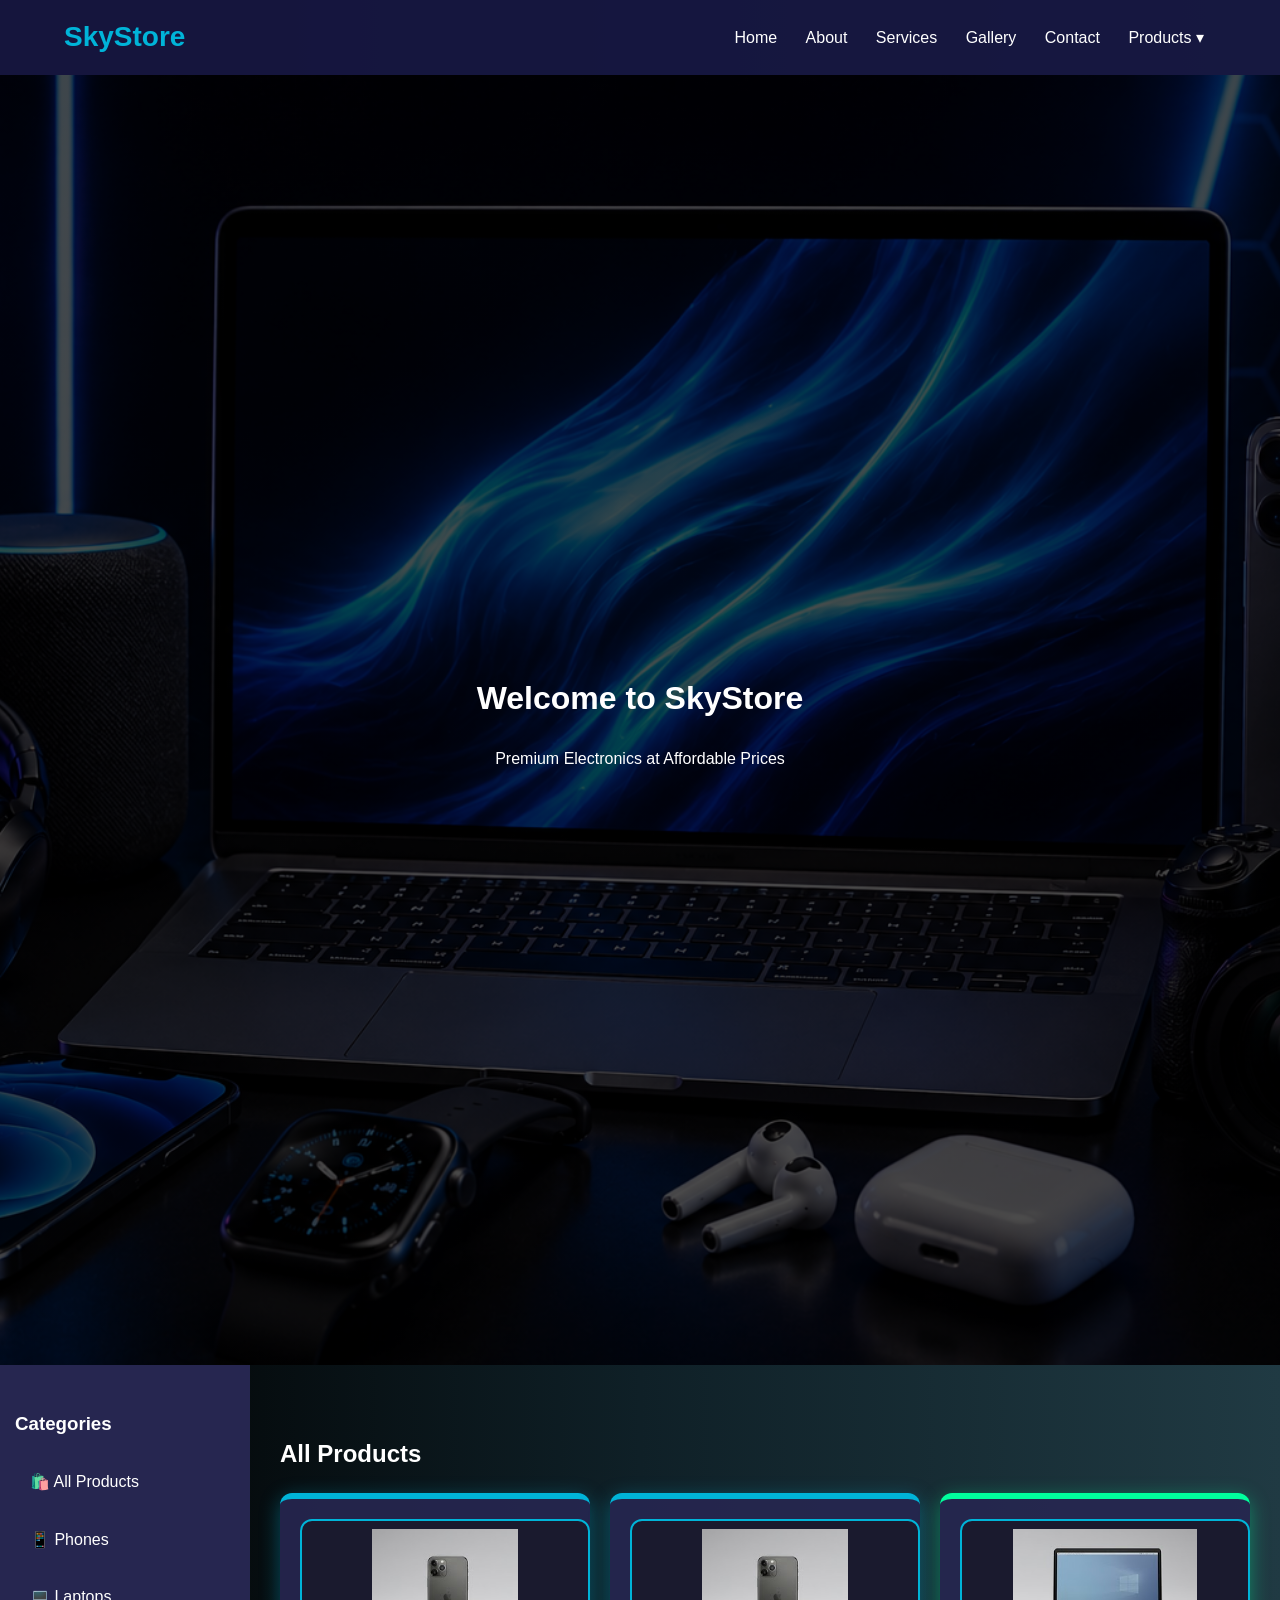
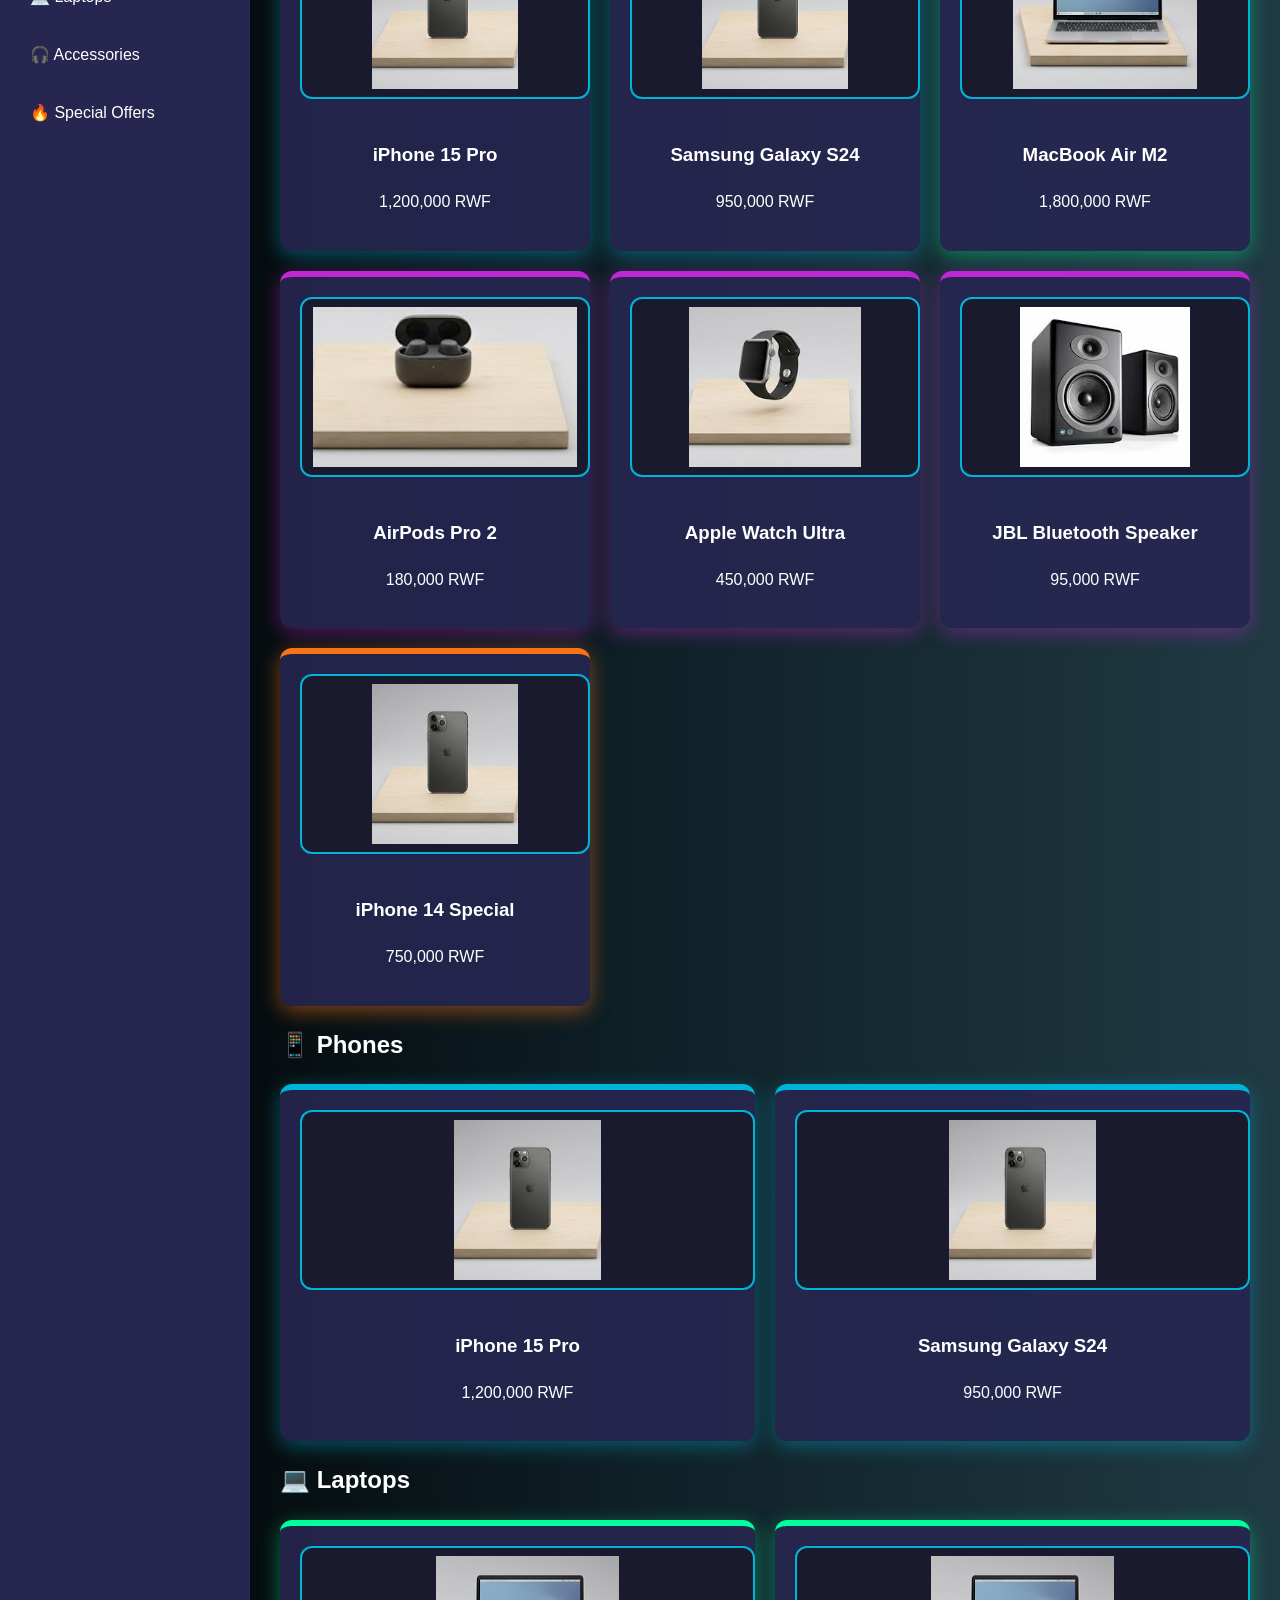
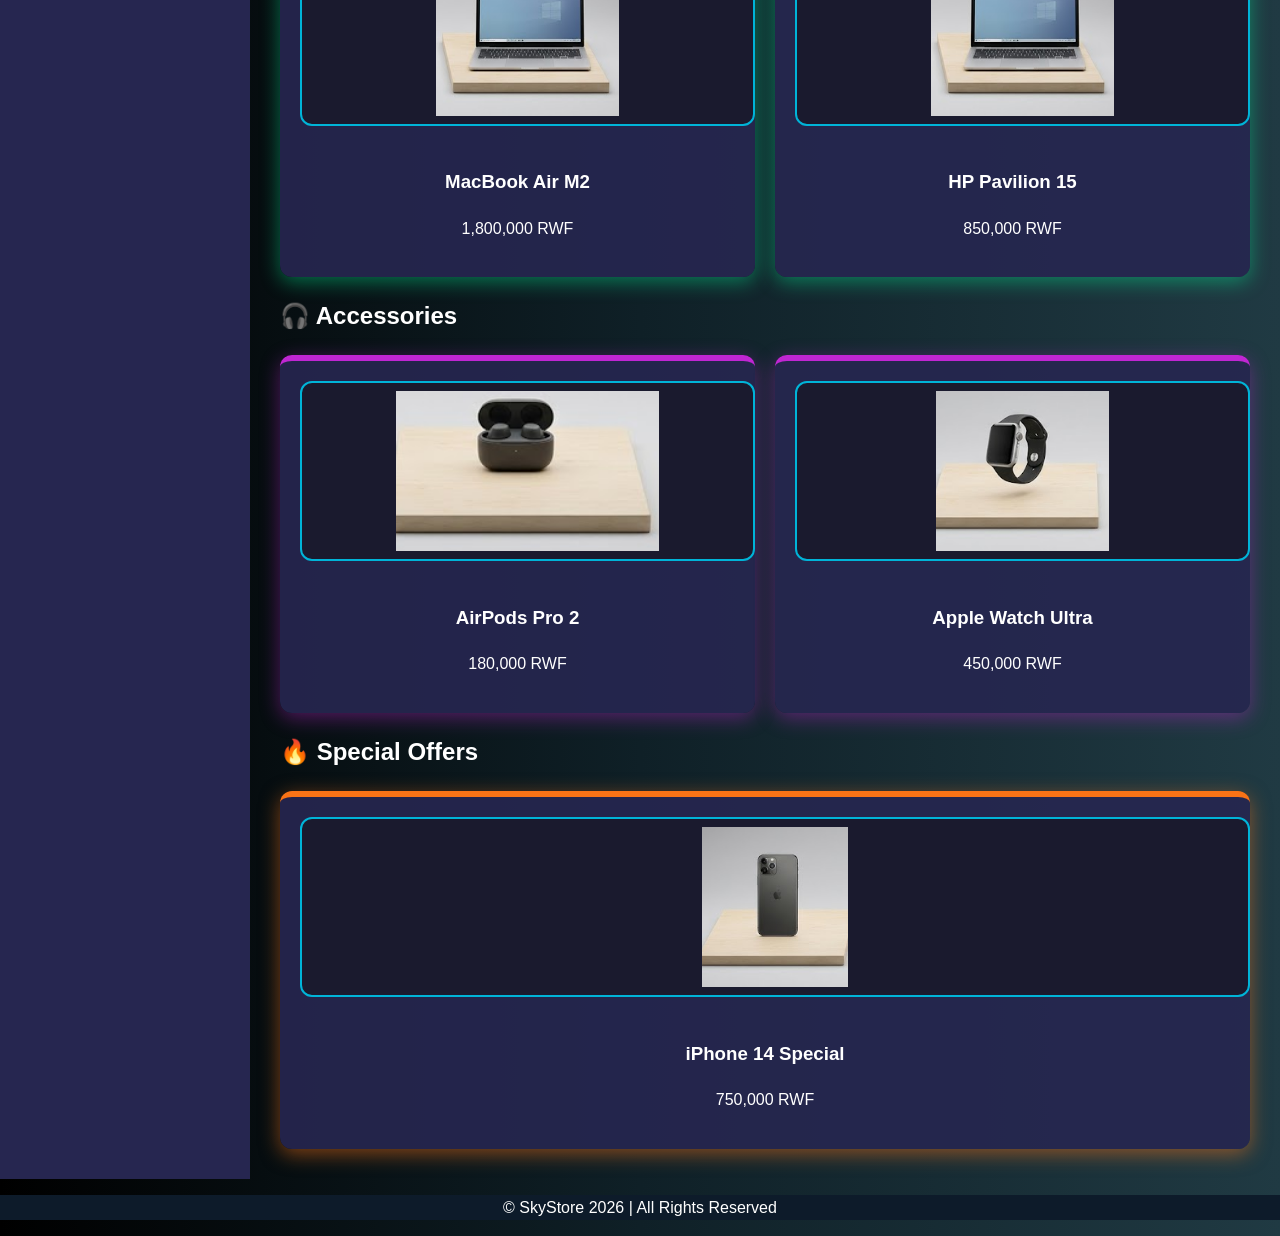
<file: index.html>
<!DOCTYPE html>
<html lang="en">
<head>
    <meta charset="UTF-8">
    <meta name="viewport" content="width=device-width, initial-scale=1.0">
    <meta name="description" content="SkyStore - Best Electronics Store in Rwanda">
    <title>SkyStore - Electronics Store</title>
    <link rel="stylesheet" href="style.css">
</head>
<body>

<header>
    <h2 class="logo">SkyStore</h2>
    <nav>
        <a href="index.html">Home</a>
        <a href="about.html">About</a>
        <a href="services.html">Services</a>
        <a href="gallery.html">Gallery</a>
        <a href="contact.html">Contact</a>
        <div class="dropdown">
            <a href="#" class="dropbtn">Products ▾</a>
            <div class="dropdown-content">
                <a href="#phones">📱 Phones</a>
                <a href="#laptops">💻 Laptops</a>
                <a href="#accessories">🎧 Accessories</a>
                <a href="#offers">🔥 Special Offers</a>
            </div>
        </div>
    </nav>
</header>

<div class="hero">
    <div>
        <h1 class="fade-in">Welcome to SkyStore</h1>
        <p class="fade-in">Premium Electronics at Affordable Prices</p>
    </div>
</div>

<div class="container">
    <div class="sidebar">
        <h3>Categories</h3>
        <a href="#all">🛍️ All Products</a>
        <a href="#phones">📱 Phones</a>
        <a href="#laptops">💻 Laptops</a>
        <a href="#accessories">🎧 Accessories</a>
        <a href="#offers">🔥 Special Offers</a>
    </div>

    <div class="content">

        <section id="all">
            <h2 class="fade-in">All Products</h2>
            <div class="gallery">
                <div class="card phone">
                    <img src="iphone.PNG" alt="iPhone">
                    <h3>iPhone 15 Pro</h3>
                    <p>1,200,000 RWF</p>
                </div>
                <div class="card phone">
                    <img src="iphone.PNG" alt="Samsung">
                    <h3>Samsung Galaxy S24</h3>
                    <p>950,000 RWF</p>
                </div>
                <div class="card laptop">
                    <img src="laptop.PNG" alt="MacBook">
                    <h3>MacBook Air M2</h3>
                    <p>1,800,000 RWF</p>
                </div>
                <div class="card accessory">
                    <img src="bluetooth.PNG" alt="AirPods">
                    <h3>AirPods Pro 2</h3>
                    <p>180,000 RWF</p>
                </div>
                <div class="card accessory">
                    <img src="Capture.PNG" alt="Watch">
                    <h3>Apple Watch Ultra</h3>
                    <p>450,000 RWF</p>
                </div>
                <div class="card accessory">
                    <img src="download.jpg" alt="Speaker">
                    <h3>JBL Bluetooth Speaker</h3>
                    <p>95,000 RWF</p>
                </div>
                <div class="card offer">
                    <img src="iphone.PNG" alt="Offer">
                    <h3>iPhone 14 Special</h3>
                    <p>750,000 RWF</p>
                </div>
            </div>
        </section>

        <section id="phones">
            <h2 class="fade-in">📱 Phones</h2>
            <div class="gallery">
                <div class="card phone">
                    <img src="iphone.PNG" alt="iPhone">
                    <h3>iPhone 15 Pro</h3>
                    <p>1,200,000 RWF</p>
                </div>
                <div class="card phone">
                    <img src="iphone.PNG" alt="Samsung">
                    <h3>Samsung Galaxy S24</h3>
                    <p>950,000 RWF</p>
                </div>
            </div>
        </section>

        <section id="laptops">
            <h2 class="fade-in">💻 Laptops</h2>
            <div class="gallery">
                <div class="card laptop">
                    <img src="laptop.PNG" alt="MacBook">
                    <h3>MacBook Air M2</h3>
                    <p>1,800,000 RWF</p>
                </div>
                <div class="card laptop">
                    <img src="laptop.PNG" alt="HP">
                    <h3>HP Pavilion 15</h3>
                    <p>850,000 RWF</p>
                </div>
            </div>
        </section>

        <section id="accessories">
            <h2 class="fade-in">🎧 Accessories</h2>
            <div class="gallery">
                <div class="card accessory">
                    <img src="bluetooth.PNG" alt="AirPods">
                    <h3>AirPods Pro 2</h3>
                    <p>180,000 RWF</p>
                </div>
                <div class="card accessory">
                    <img src="Capture.PNG" alt="Watch">
                    <h3>Apple Watch Ultra</h3>
                    <p>450,000 RWF</p>
                </div>
            </div>
        </section>

        <section id="offers">
            <h2 class="fade-in">🔥 Special Offers</h2>
            <div class="gallery">
                <div class="card offer">
                    <img src="iphone.PNG" alt="Offer">
                    <h3>iPhone 14 Special</h3>
                    <p>750,000 RWF</p>
                </div>
            </div>
        </section>

    </div>
</div>

<footer>
    <p>© SkyStore 2026 | All Rights Reserved</p>
</footer>

</body>
</html>
</file>
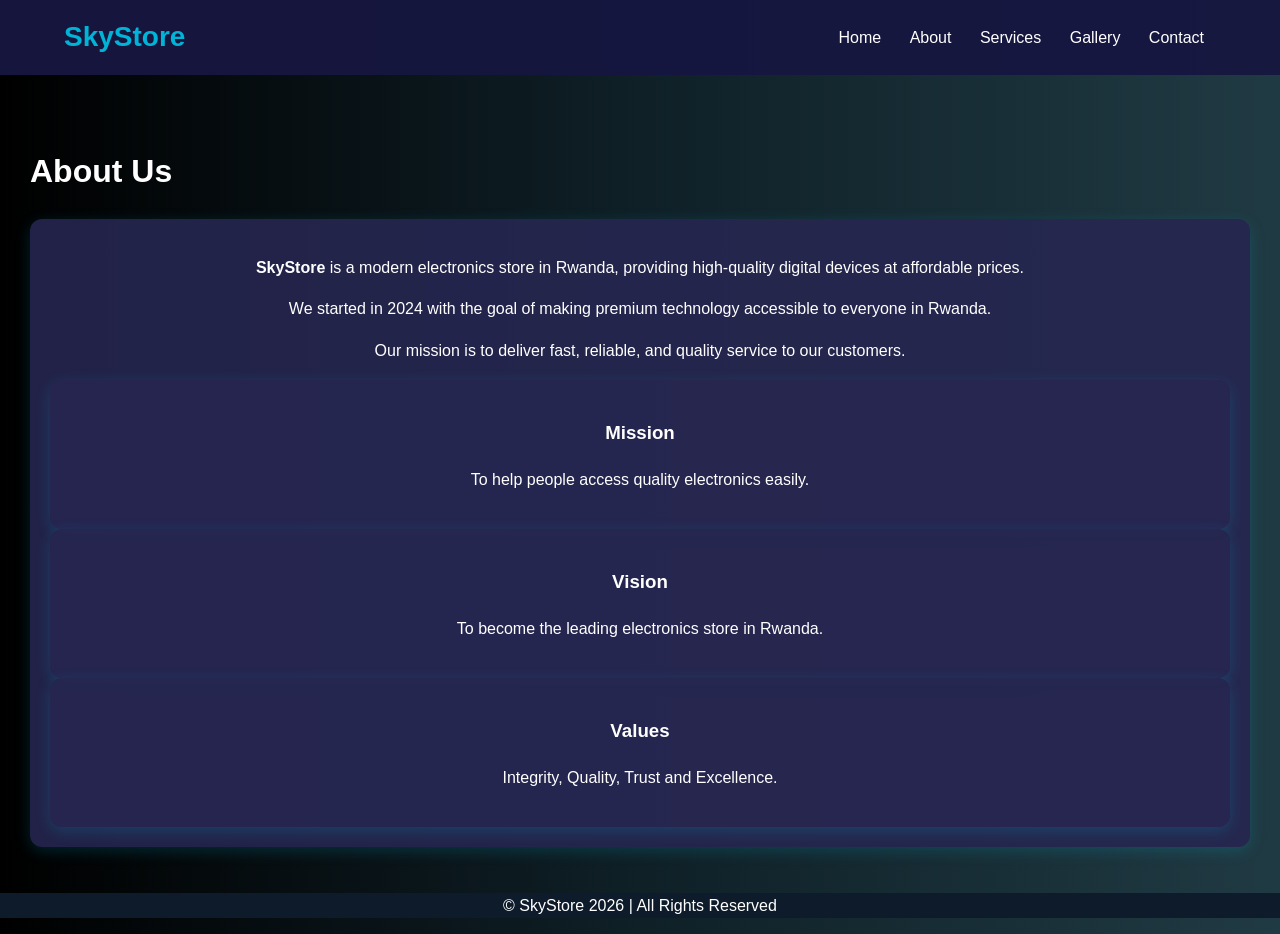
<file: about.html>
<!DOCTYPE html>
<html lang="en">
<head>
    <meta charset="UTF-8">
    <meta name="viewport" content="width=device-width, initial-scale=1.0">
    <meta name="description" content="About SkyStore Rwanda">
    <title>About Us - SkyStore</title>
    <link rel="stylesheet" href="style.css">
</head>
<body>

<header>
    <h2 class="logo">SkyStore</h2>
    <nav>
        <a href="index.html">Home</a>
        <a href="about.html">About</a>
        <a href="services.html">Services</a>
        <a href="gallery.html">Gallery</a>
        <a href="contact.html">Contact</a>
    </nav>
</header>

<div class="content">
    <h1 class="fade-in">About Us</h1>
    
    <div class="card">
        <p><strong>SkyStore</strong> is a modern electronics store in Rwanda, providing high-quality digital devices at affordable prices.</p>
        <p>We started in 2024 with the goal of making premium technology accessible to everyone in Rwanda.</p>
        <p>Our mission is to deliver fast, reliable, and quality service to our customers.</p>

        <div>
            <div class="card">
                <h3>Mission</h3>
                <p>To help people access quality electronics easily.</p>
            </div>
            <div class="card">
                <h3>Vision</h3>
                <p>To become the leading electronics store in Rwanda.</p>
            </div>
            <div class="card">
                <h3>Values</h3>
                <p>Integrity, Quality, Trust and Excellence.</p>
            </div>
        </div>
    </div>
</div>

<footer>
    <p>© SkyStore 2026 | All Rights Reserved</p>
</footer>

</body>
</html>
</file>
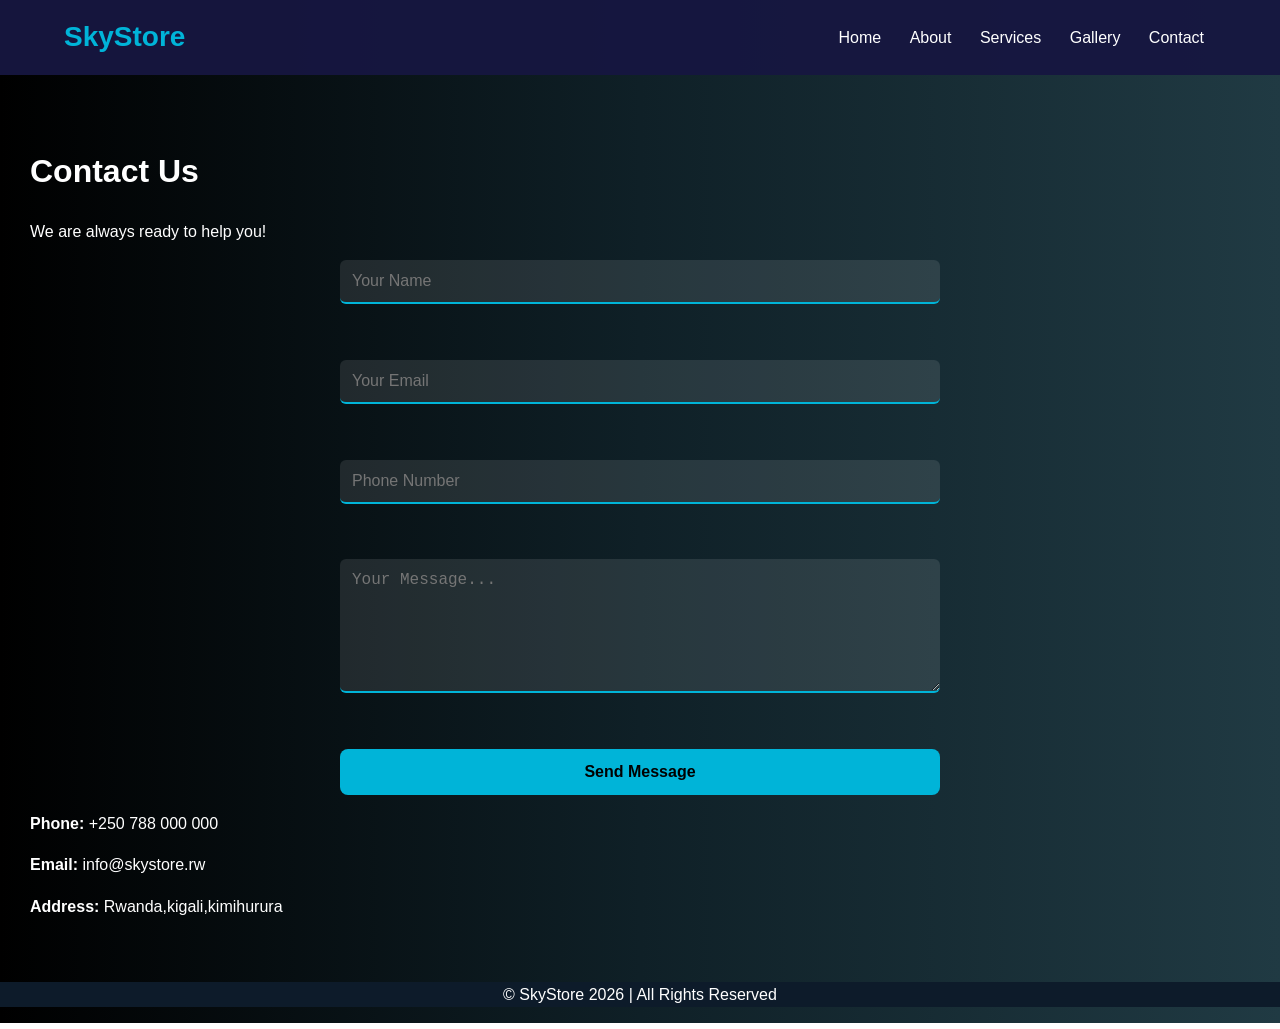
<file: contact.html>
<!DOCTYPE html>
<html lang="en">
<head>
    <meta charset="UTF-8">
    <meta name="viewport" content="width=device-width, initial-scale=1.0">
    <title>Contact Us - SkyStore</title>
    <link rel="stylesheet" href="style.css">
</head>
<body>

<header>
    <h2 class="logo">SkyStore</h2>
    <nav>
        <a href="index.html">Home</a>
        <a href="about.html">About</a>
        <a href="services.html">Services</a>
        <a href="gallery.html">Gallery</a>
        <a href="contact.html">Contact</a>
    </nav>
</header>

<div class="content">
    <h1 class="fade-in">Contact Us</h1>
    <p>We are always ready to help you!</p>

    <form>
        <input type="text" placeholder="Your Name" required><br>
        <input type="email" placeholder="Your Email" required><br>
        <input type="tel" placeholder="Phone Number"><br>
        <textarea rows="6" placeholder="Your Message..." required></textarea><br>
        <button type="submit">Send Message</button>
    </form>

    <div>
        <p><strong>Phone:</strong> +250 788 000 000</p>
        <p><strong>Email:</strong> info@skystore.rw</p>
        <p><strong>Address:</strong> Rwanda,kigali,kimihurura</p>
    </div>
</div>

<footer>
    <p>© SkyStore 2026 | All Rights Reserved</p>
</footer>

</body>
</html>
</file>
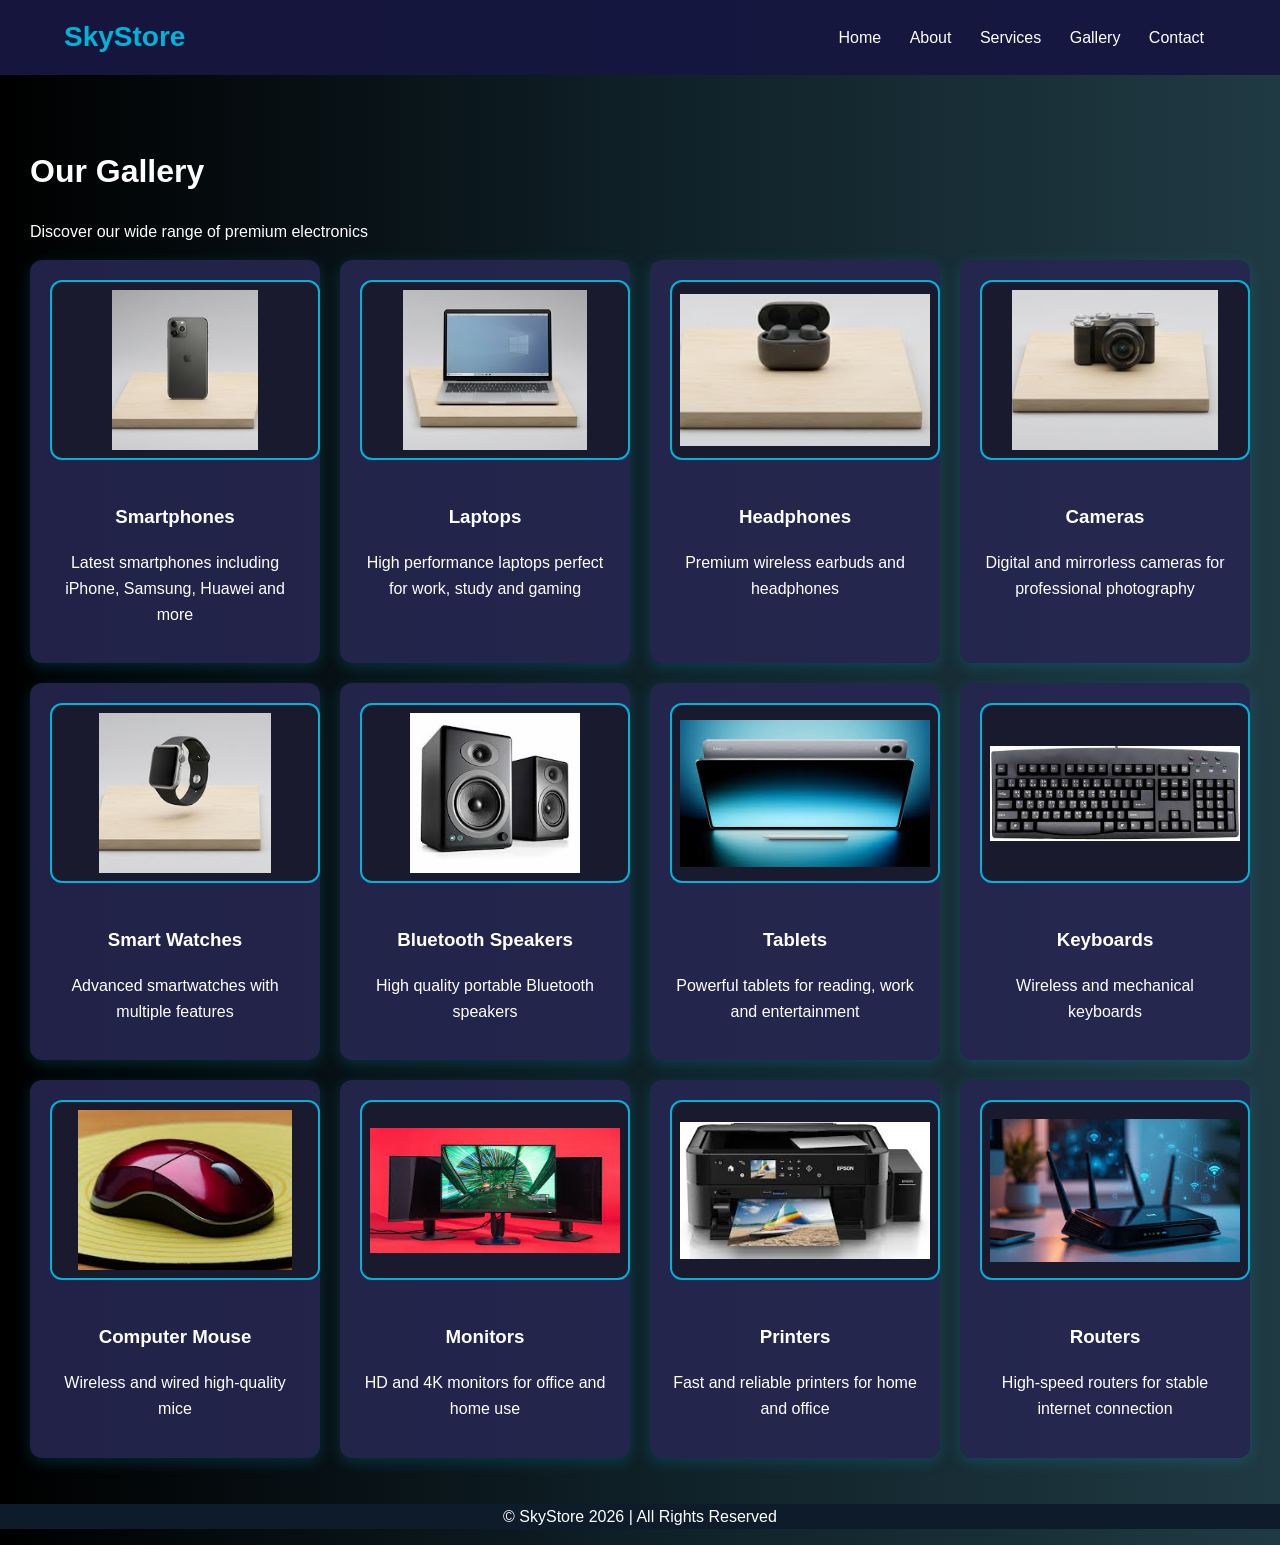
<file: gallery.html>
<!DOCTYPE html>
<html lang="en">
<head>
    <meta charset="UTF-8">
    <meta name="viewport" content="width=device-width, initial-scale=1.0">
    <meta name="description" content="Gallery of premium electronics at SkyStore Rwanda">
    <title>Gallery - SkyStore</title>
    <link rel="stylesheet" href="style.css">
</head>
<body>

<header>
    <h2 class="logo">SkyStore</h2>
    <nav>
        <a href="index.html">Home</a>
        <a href="about.html">About</a>
        <a href="services.html">Services</a>
        <a href="gallery.html">Gallery</a>
        <a href="contact.html">Contact</a>
    </nav>
</header>

<div class="content">
    <h1 class="fade-in">Our Gallery</h1>
    <p>Discover our wide range of premium electronics</p>
    
    <div class="gallery">

        <div class="card">
            <img src="iphone.PNG" alt="Smartphone">
            <h3>Smartphones</h3>
            <p>Latest smartphones including iPhone, Samsung, Huawei and more</p>
        </div>

        <div class="card">
            <img src="laptop.PNG" alt="Laptop">
            <h3>Laptops</h3>
            <p>High performance laptops perfect for work, study and gaming</p>
        </div>

        <div class="card">
            <img src="bluetooth.PNG" alt="Headphones">
            <h3>Headphones</h3>
            <p>Premium wireless earbuds and headphones</p>
        </div>

        <div class="card">
            <img src="camera.PNG" alt="Camera">
            <h3>Cameras</h3>
            <p>Digital and mirrorless cameras for professional photography</p>
        </div>

        <div class="card">
            <img src="Capture.PNG" alt="Smartwatch">
            <h3>Smart Watches</h3>
            <p>Advanced smartwatches with multiple features</p>
        </div>

        <div class="card">
            <img src="download.jpg" alt="Speaker">
            <h3>Bluetooth Speakers</h3>
            <p>High quality portable Bluetooth speakers</p>
        </div>

        <div class="card">
            <img src="images (2).jpg" alt="Tablet">
            <h3>Tablets</h3>
            <p>Powerful tablets for reading, work and entertainment</p>
        </div>

        <div class="card">
            <img src="download (7).jpg" alt="Keyboard">
            <h3>Keyboards</h3>
            <p>Wireless and mechanical keyboards</p>
        </div>

        <div class="card">
            <img src="download (6).jpg" alt="Mouse">
            <h3>Computer Mouse</h3>
            <p>Wireless and wired high-quality mice</p>
        </div>

        <div class="card">
            <img src="download (19).jpg" alt="Monitor">
            <h3>Monitors</h3>
            <p>HD and 4K monitors for office and home use</p>
        </div>

        <div class="card">
            <img src="download (14).jpg" alt="Printer">
            <h3>Printers</h3>
            <p>Fast and reliable printers for home and office</p>
        </div>

        <div class="card">
            <img src="download (17).jpg" alt="Router">
            <h3>Routers</h3>
            <p>High-speed routers for stable internet connection</p>
        </div>

    </div>
</div>

<footer>
    <p>© SkyStore 2026 | All Rights Reserved</p>
</footer>

</body>
</html>
</file>
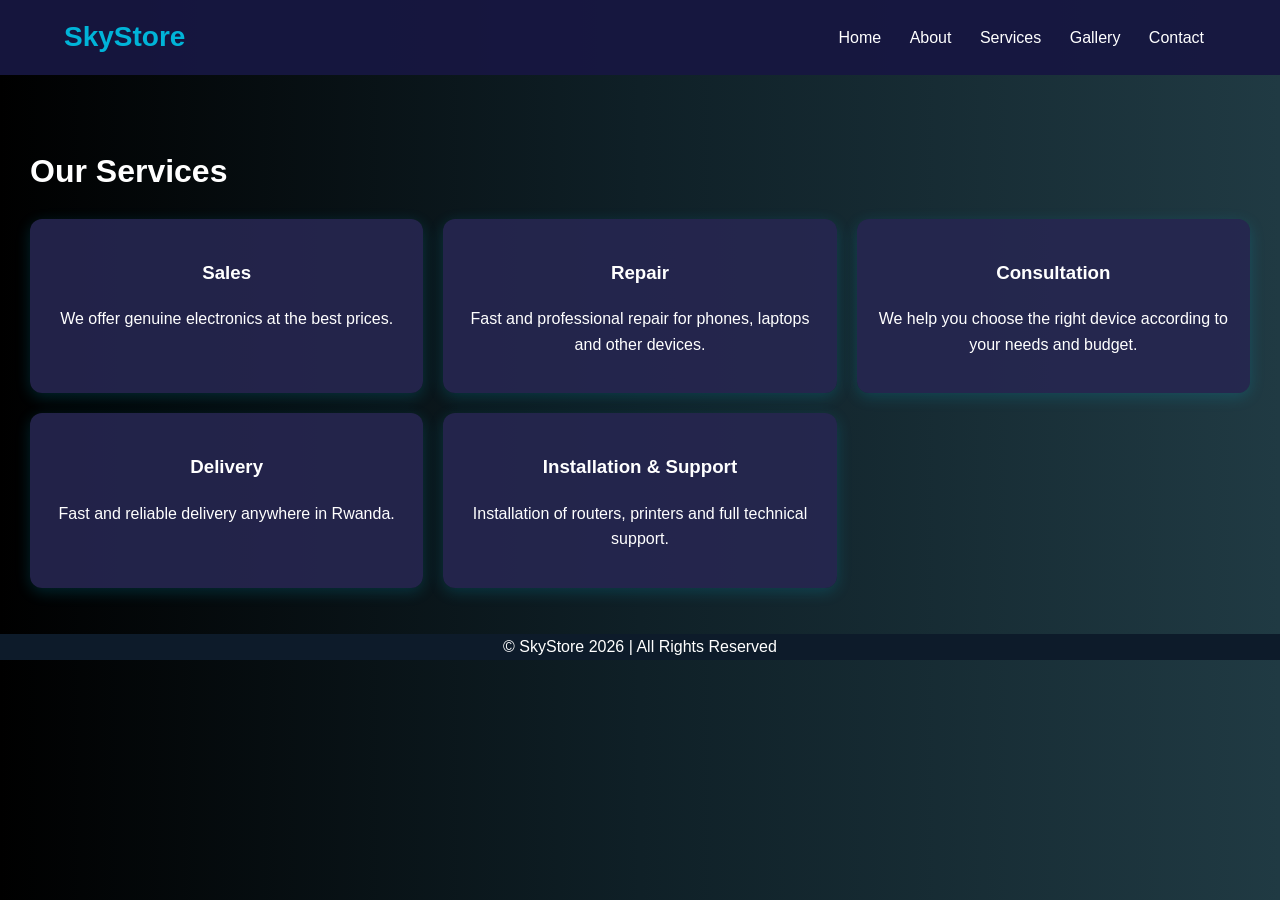
<file: services.html>
<!DOCTYPE html>
<html lang="en">
<head>
    <meta charset="UTF-8">
    <meta name="viewport" content="width=device-width, initial-scale=1.0">
    <title>Our Services - SkyStore</title>
    <link rel="stylesheet" href="style.css">
</head>
<body>

<header>
    <h2 class="logo">SkyStore</h2>
    <nav>
        <a href="index.html">Home</a>
        <a href="about.html">About</a>
        <a href="services.html">Services</a>
        <a href="gallery.html">Gallery</a>
        <a href="contact.html">Contact</a>
    </nav>
</header>

<div class="content">
    <h1 class="fade-in">Our Services</h1>
    
    <div class="services-container">
        <div class="card">
            <h3>Sales</h3>
            <p>We offer genuine electronics at the best prices.</p>
        </div>
        <div class="card">
            <h3>Repair</h3>
            <p>Fast and professional repair for phones, laptops and other devices.</p>
        </div>
        <div class="card">
            <h3>Consultation</h3>
            <p>We help you choose the right device according to your needs and budget.</p>
        </div>
        <div class="card">
            <h3>Delivery</h3>
            <p>Fast and reliable delivery anywhere in Rwanda.</p>
        </div>
        <div class="card">
            <h3>Installation & Support</h3>
            <p>Installation of routers, printers and full technical support.</p>
        </div>
    </div>
</div>

<footer>
    <p>© SkyStore 2026 | All Rights Reserved</p>
</footer>

</body>
</html>
</file>
<file: style.css>
body {
    margin: 0;
    font-family: 'Segoe UI', Tahoma, Geneva, Verdana, sans-serif;
    background: linear-gradient(to right, #000000, #0f2027, #203a43);
    color: white;
    line-height: 1.6;
}

header {
    background: rgba(23, 23, 65, 0.95);
    padding: 15px 5%;
    display: flex;
    justify-content: space-between;
    align-items: center;
    position: sticky;
    top: 0;
    z-index: 100;
    
}

.logo {
    font-size: 28px;
    font-weight: bold;
    color: #00b4d8;
    margin: 0;
}

nav a {
    color: white;
    margin: 0 12px;
    text-decoration: none;
    font-weight: 500;
    transition: 0.3s;
}

nav a:hover {
    color: #00b4d8;
    border-bottom: 2px solid #00b4d8;
}

.container {
    display: flex;
    min-height: calc(100vh - 60px);
}

.sidebar {
    width: 220px;
    background: rgb(38, 38, 80);
    padding: 25px 15px;
}

.sidebar a {
    display: block;
    padding: 12px 15px;
    color: white;
    text-decoration: none;
    border-radius: 8px;
    margin: 8px 0;
}

.sidebar a:hover {
    background: #00b4d8;
    color: black;
}

.content {
    flex: 1;
    padding: 30px;
    margin-top: 20px;
}

.card {
    background: rgba(38, 38, 80, 0.9);
    padding: 20px;
    border-radius: 12px;
    text-align: center;
    transition: 0.3s;
    box-shadow: 0 4px 15px rgba(0, 180, 216, 0.2);
}

.card:hover {
    transform: translateY(-10px);
    box-shadow: 0 10px 25px rgba(0, 180, 216, 0.3);
}

.card img {
    width: 100%;
    border-radius: 10px;
    margin-bottom: 15px;
}

.gallery {
    display: grid;
    grid-template-columns: repeat(auto-fit, minmax(250px, 1fr));
    gap: 20px;
}

.services-container {
    display: grid;
    grid-template-columns: repeat(auto-fit, minmax(300px, 1fr));
    gap: 20px;
}

footer {
    background: #0d1b2a;
    text-align: center;
    
}

.fade-in {
    animation: fadeIn 1.5s ease-in forwards;
}

@keyframes fadeIn {
    from { opacity: 0; transform: translateY(30px); }
    to { opacity: 1; transform: translateY(0); }
}

form {
    display: flex;
    flex-direction: column;
    gap: 15px;
    max-width: 600px;
    margin: 0 auto;
}

input, textarea {
    background: rgba(255,255,255,0.1);
    border: none;
    border-bottom: 2px solid #00b4d8;
    color: white;
    padding: 12px;
    border-radius: 6px;
    font-size: 16px;
}

button {
    background: #00b4d8;
    color: black;
    padding: 14px;
    border: none;
    border-radius: 8px;
    font-weight: bold;
    cursor: pointer;
    font-size: 16px;
    transition: 0.3s;
}

button:hover {
    background: #0099b8;
    transform: scale(1.05);
}


.hero {
    background: linear-gradient(rgba(0,0,0,0.7), rgba(0,0,0,0.7)), url('wallpaper.png');
    background-size: cover;
    background-position: center;
    height: 500px;
    display: flex;
    align-items: center;
    justify-content: center;
    text-align: center;
    height: 1290px;
}
/* Category Color Themes - Attractive Design */

.card.phone {
    border-top: 6px solid #00b4d8;
    box-shadow: 0 5px 20px rgba(0, 180, 216, 0.4);
}

.card.laptop {
    border-top: 6px solid #00ff9d;
    box-shadow: 0 5px 20px rgba(0, 255, 157, 0.4);
}

.card.accessory {
    border-top: 6px solid #c026d3;
    box-shadow: 0 5px 20px rgba(192, 38, 211, 0.4);
}

.card.offer {
    border-top: 6px solid #f97316;
    box-shadow: 0 5px 20px rgba(249, 115, 22, 0.5);
}

/* Hover Effects */
.card:hover {
    transform: translateY(-15px) scale(1.04);
    box-shadow: 0 20px 35px rgba(0, 180, 216, 0.5);
}

.card.phone:hover { box-shadow: 0 20px 35px rgba(0, 180, 216, 0.6); }
.card.laptop:hover { box-shadow: 0 20px 35px rgba(0, 255, 157, 0.6); }
.card.accessory:hover { box-shadow: 0 20px 35px rgba(192, 38, 211, 0.6); }
.card.offer:hover { box-shadow: 0 20px 35px rgba(249, 115, 22, 0.6); }
/* Improved Product Images - Smaller but Attractive */
.card img {
    width: 100%;
    height: 160px;           /* Reduced from 220px */
    object-fit: contain;     /* Better for product images */
    border-radius: 12px;
    margin-bottom: 15px;
    border: 2px solid #00b4d8;
    background: #1a1a2e;
    padding: 8px;
    transition: 0.3s;
}

.card:hover img {
    transform: scale(1.08);
    border-color: #00ff9d;
}
/* Dropdown Menu Styles */
.dropdown {
    position: relative;
    display: inline-block;
}
.dropbtn {
    color: white;
    background: none;
    border: none;
    padding: 0;
    font-size: 16px;
    cursor: pointer;
    font-weight: 500;
}

.dropbtn:hover {
    color: #00b4d8;
}
.dropdown-content {
    display: none;
    position: absolute;
    background-color: rgb(23, 23, 65);
    min-width: 180px;
    box-shadow: 0 8px 16px rgba(0,0,0,0.6);
    border-radius: 8px;
    z-index: 1;
    top: 100%;
    left: 0;
}
.dropdown-content a {
    color: white;
    padding: 12px 16px;
    text-decoration: none;
    display: block;
    transition: 0.3s;
}
.dropdown-content a:hover {
    background-color: #00b4d8;
    color: #000000;
    padding-left: 20px;
}

/* Show dropdown on hover */
.dropdown:hover .dropdown-content {
    display: block;
}
</file>
